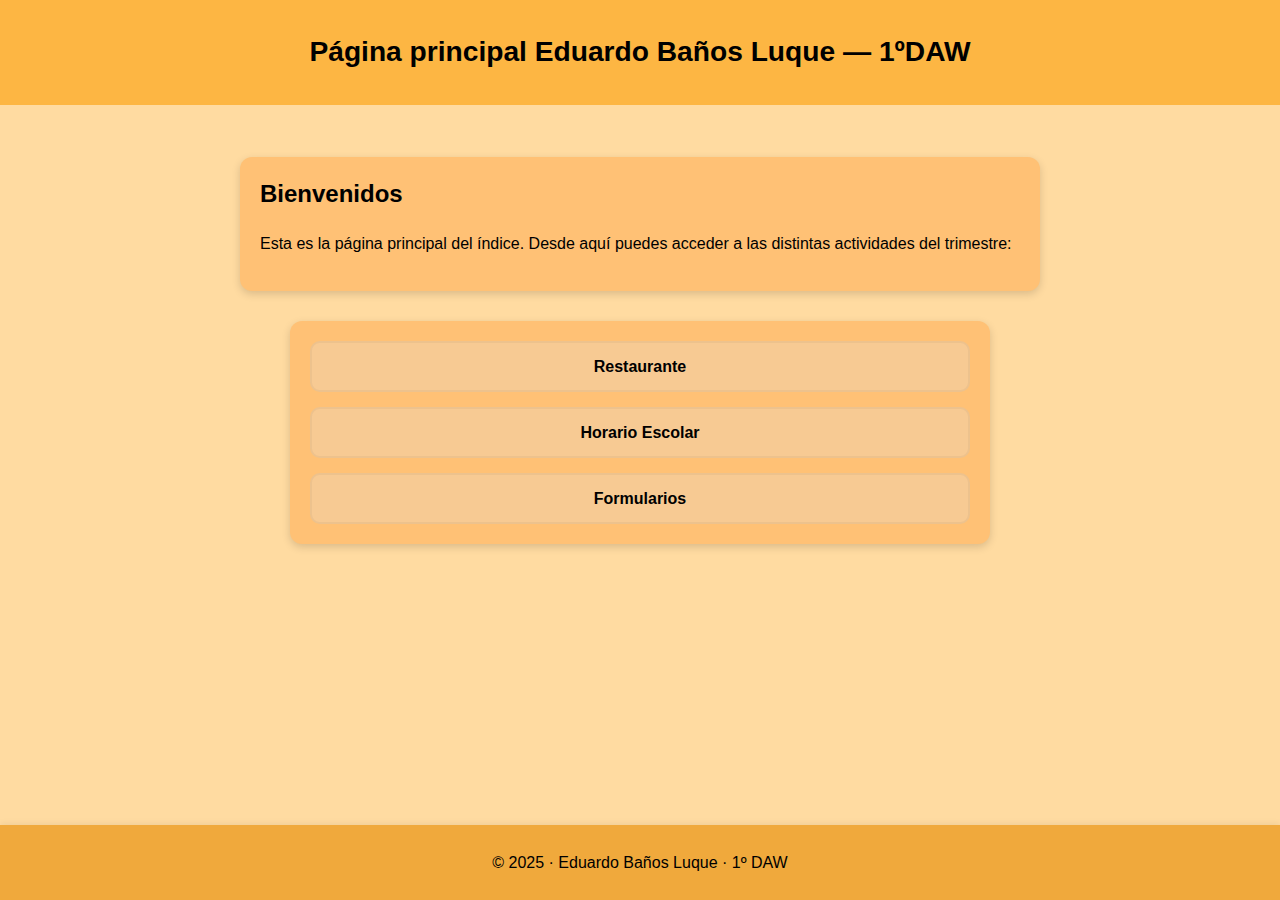
<file: index.html>
<!DOCTYPE html>
<html lang="es">
<head>
    <meta charset="UTF-8">
    <meta name="viewport" content="width=device-width, initial-scale=1.0">

    <title>Página Principal | Eduardo Baños Luque 1º DAW</title>
    <meta name="description" content="Página principal de Eduardo Baños Luque, estudiante de 1º DAW. Accede a las actividades: restaurante y horario escolar.">
    <meta name="robots" content="index, follow">
   
    <link rel="icon" href="data:image/svg+xml,<svg xmlns=%22http://www.w3.org/2000/svg%22 viewBox=%220 0 100 100%22><text y=%22.9em%22 font-size=%2290%22>🎓</text></svg>">
    <link rel="stylesheet" href="estilos.css">

</head>

<body>

    <header>
        <h1>Página principal Eduardo Baños Luque — 1ºDAW</h1>
    </header>

    <main class="contenedor">

        <section class="caja">
            <h2>Bienvenidos</h2>
            <p>Esta es la página principal del índice. Desde aquí puedes acceder a las distintas actividades del trimestre:</p>
        </section>

        <nav class="caja enlaces" aria-label="Enlaces principales">
            <a href="actRestauranteCSS/index.html" class="boton">Restaurante</a>
            <a href="horario/index.html" class="boton">Horario Escolar</a>
            <a href="formularios/index.html" class="boton">Formularios</a>
        </nav>

    </main>

    <footer>
        <p>© 2025 · Eduardo Baños Luque · 1º DAW</p>
    </footer>

</body>
</html>
</file>
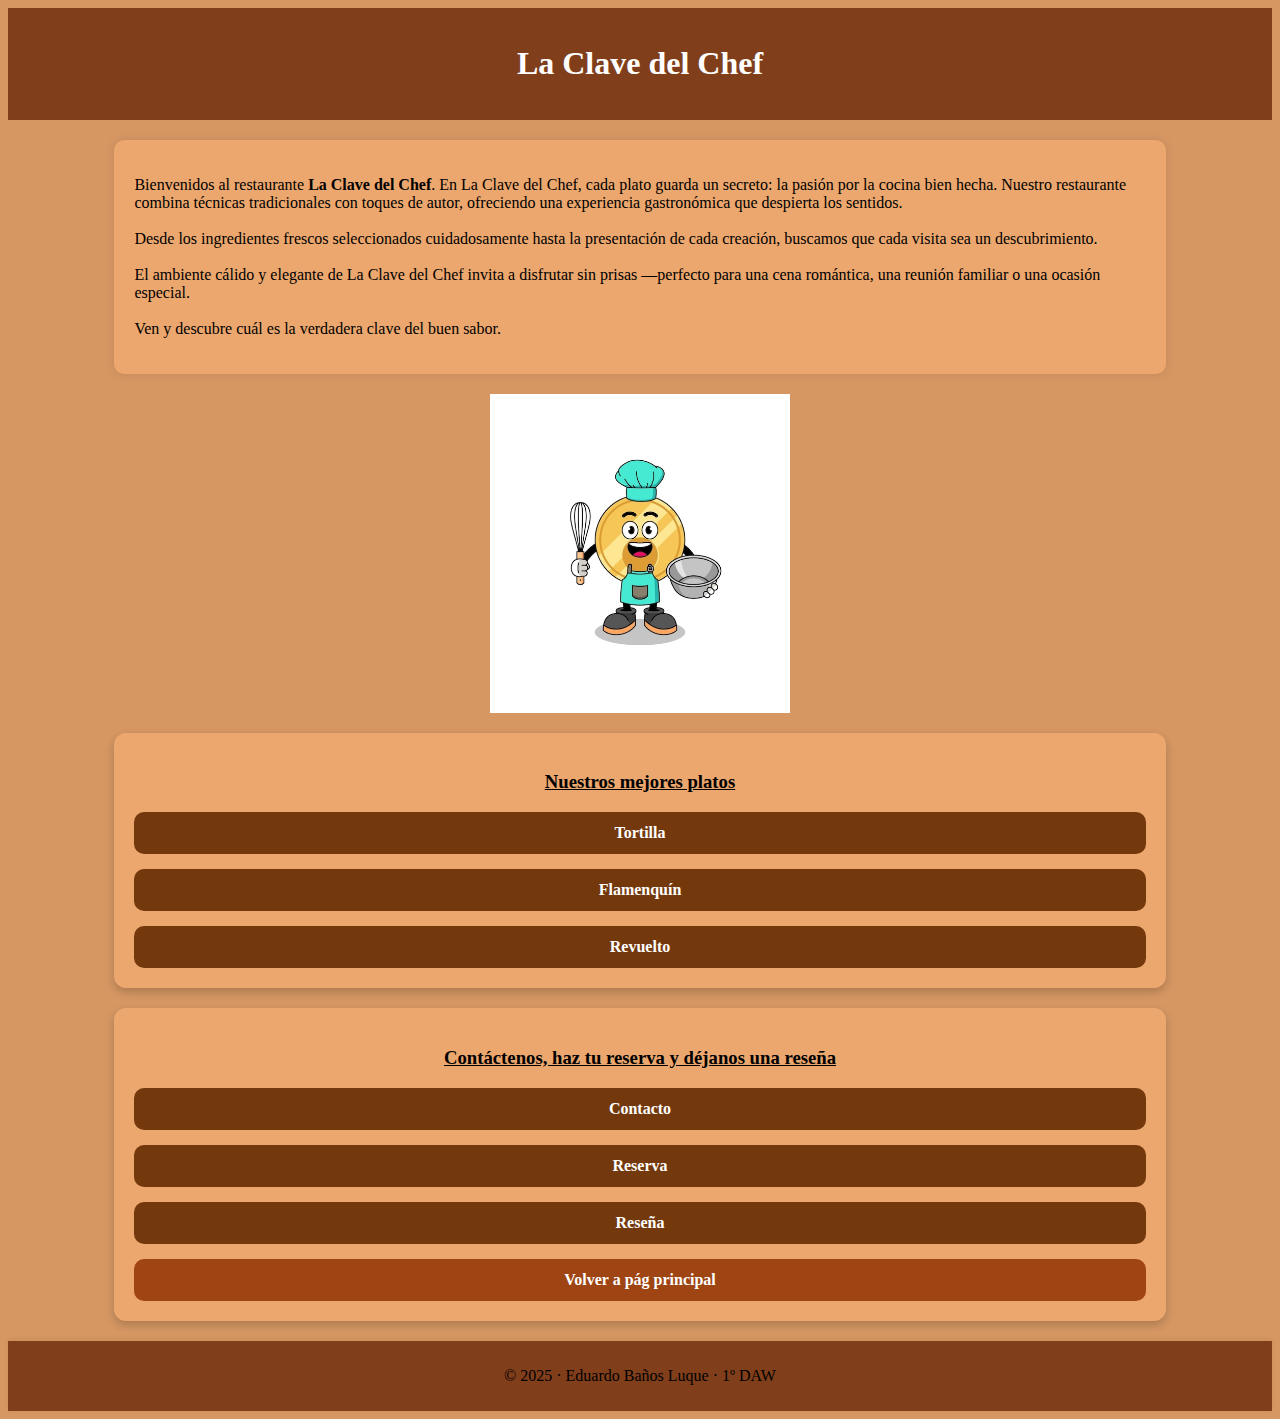
<file: actRestauranteCSS/index.html>
<!DOCTYPE html>
<html lang="es">
<head>
    <meta charset="UTF-8">
    <meta name="viewport" content="width=device-width, initial-scale=1.0">
    <title>La Clave del Chef - Restaurante</title>
    <meta name="description" content="La Clave del Chef, restaurante con platos tradicionales y de autor. Descubre nuestra pasión por la cocina bien hecha.">
    <meta name="keywords" content="restaurante, cocina, platos, chef, gastronomía, comida">
    <meta name="author" content="La Clave del Chef">
    <link rel="stylesheet" href="estilos.css">
    <link rel="icon" href="data:image/svg+xml,<svg xmlns=%22http://www.w3.org/2000/svg%22 viewBox=%220 0 100 100%22><text y=%22.9em%22 font-size=%2290%22>🎓</text></svg>">
</head>
<body>

    <header class="header">
        <h1>La Clave del Chef</h1>
    </header>

    <main class="texto">
        <p>
            Bienvenidos al restaurante <strong>La Clave del Chef</strong>.
            En La Clave del Chef, cada plato guarda un secreto: la pasión por la cocina bien hecha. 
            Nuestro restaurante combina técnicas tradicionales con toques de autor, ofreciendo una experiencia gastronómica que despierta los sentidos.
            <br><br>
            Desde los ingredientes frescos seleccionados cuidadosamente hasta la presentación de cada creación, buscamos que cada visita sea un descubrimiento.
            <br><br>
            El ambiente cálido y elegante de La Clave del Chef invita a disfrutar sin prisas —perfecto para una cena romántica, una reunión familiar o una ocasión especial.
            <br><br>
            Ven y descubre cuál es la verdadera clave del buen sabor.
        </p>
    </main>

    
        <img src="img/img.jpg" alt="Símbolo del restaurante" class="ImagenInicio">

    <section class="caja caja-platos">
        <h3 class="platos">Nuestros mejores platos</h3>

        <nav class="menu-cajas">
            <a href="tortilla.html" class="boton">Tortilla</a>
            <a href="flamenquin.html" class="boton">Flamenquín</a>
            <a href="revuelto.html" class="boton">Revuelto</a>
            
        </nav>
    </section>

    <section class="caja caja-platos">
        <h3 class="platos">Contáctenos, haz tu reserva y déjanos una reseña</h3>

        <nav class="menu-cajas">
            <a href="contacto.html" class="boton">Contacto</a>
            <a href="reserva.html" class="boton">Reserva</a>
            <a href="resenia.html" class="boton">Reseña</a>
            <a href="../index.html" class="boton volver">Volver a pág principal</a>
        </nav>
    </section>

    <footer>
        <p>© 2025 · Eduardo Baños Luque · 1º DAW</p>
    </footer>

</body>
</html>
</file>
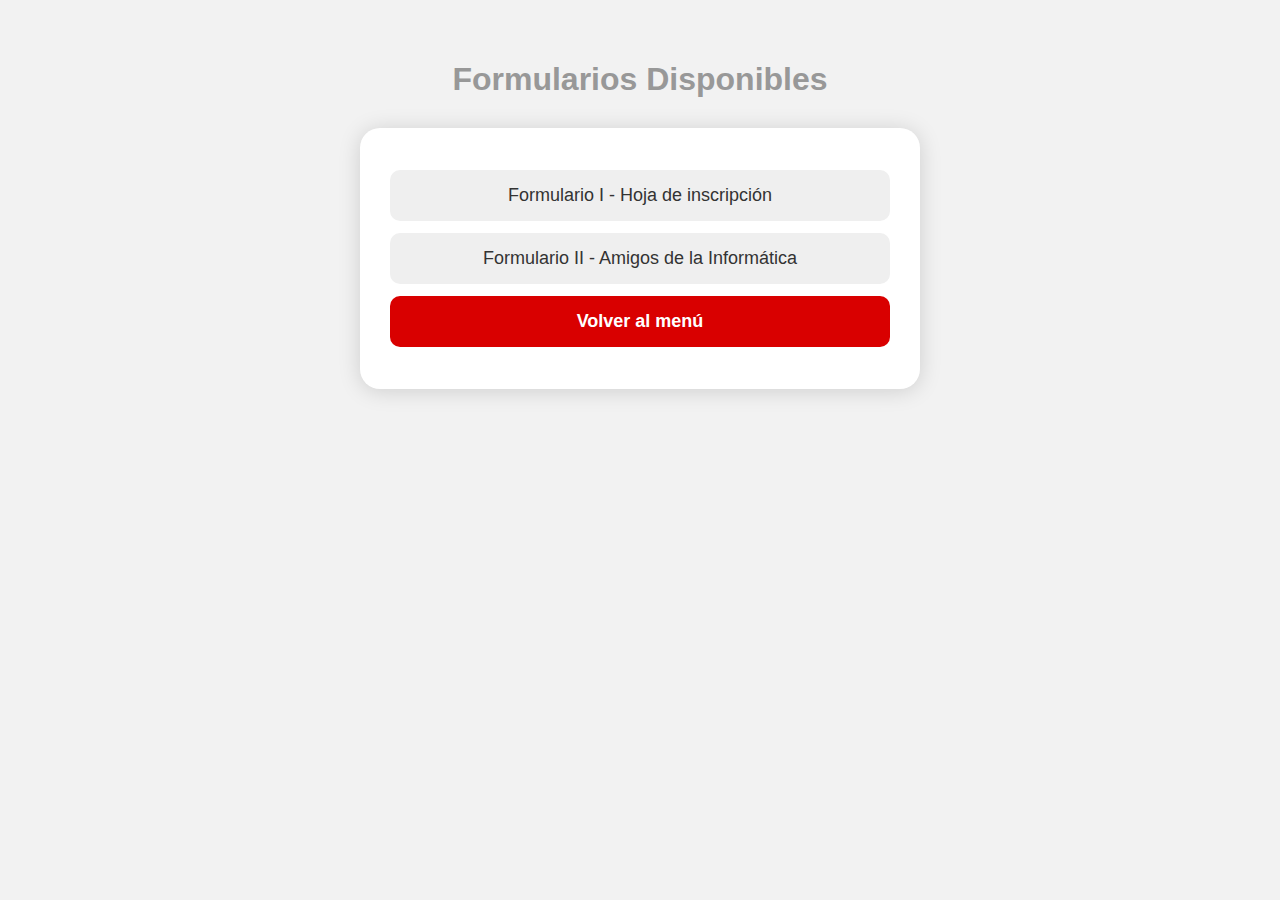
<file: formularios/index.html>
<!DOCTYPE html>
<html lang="es">
<head>
    <meta charset="UTF-8">
    <meta name="viewport" content="width=device-width, initial-scale=1.0">
    <title>Menú Formularios</title>
    <link rel="stylesheet" href="estilos.css">

    <meta name="description" content="Página para acceder a los formularios disponibles, incluyendo hoja de inscripción y formulario de Amigos de la Informática.">
    <meta name="keywords" content="formularios, inscripción, informática, selección, menú">
    <meta name="author" content="Tu Sitio Web">
    <meta name="robots" content="index, follow">

    <link rel="icon" href="data:image/svg+xml,<svg xmlns=%22http://www.w3.org/2000/svg%22 viewBox=%220 0 100 100%22><text y=%22.9em%22 font-size=%2290%22>🎓</text></svg>">


</head>
<body>
    <h1>Formularios Disponibles</h1>

    <div class="card">

        <a href="formulario1.html" class="btn">Formulario I - Hoja de inscripción</a>
        <a href="formulario2.html" class="btn">Formulario II - Amigos de la Informática</a>

        <a href="../index.html" class="btn btn-main">Volver al menú</a>

    </div>

    
</body>
</html>
</file>
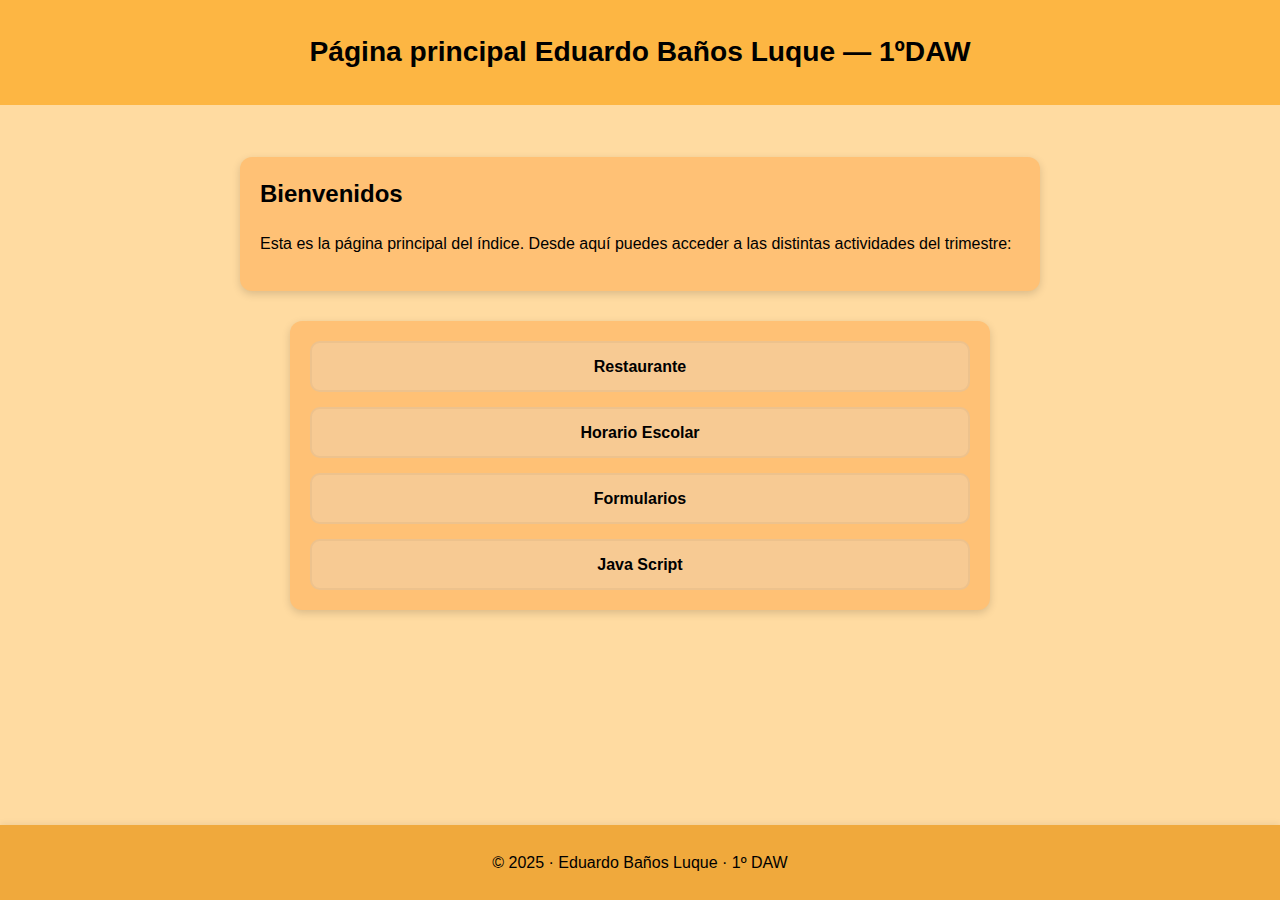
<file: githubErnesto/index.html>
<!DOCTYPE html>
<html lang="es">
<head>
    <meta charset="UTF-8">
    <meta name="viewport" content="width=device-width, initial-scale=1.0">

    <title>Página Principal | Eduardo Baños Luque 1º DAW</title>
    <meta name="description" content="Página principal de Eduardo Baños Luque, estudiante de 1º DAW. Accede a las actividades: restaurante y horario escolar.">
    <meta name="robots" content="index, follow">
   
    <link rel="icon" href="data:image/svg+xml,<svg xmlns=%22http://www.w3.org/2000/svg%22 viewBox=%220 0 100 100%22><text y=%22.9em%22 font-size=%2290%22>🎓</text></svg>">
    <link rel="stylesheet" href="estilos.css">

</head>

<body>

    <header>
        <h1>Página principal Eduardo Baños Luque — 1ºDAW</h1>
    </header>

    <main class="contenedor">

        <section class="caja">
            <h2>Bienvenidos</h2>
            <p>Esta es la página principal del índice. Desde aquí puedes acceder a las distintas actividades del trimestre:</p>
        </section>

        <nav class="caja enlaces" aria-label="Enlaces principales">
            <a href="actRestauranteCSS/index.html" class="boton">Restaurante</a>
            <a href="horario/index.html" class="boton">Horario Escolar</a>
            <a href="formularios/index.html" class="boton">Formularios</a>
            <a href="JavaScript/index.html" class="boton">Java Script</a> 
        </nav>
        

    </main>

    <footer>
        <p>© 2025 · Eduardo Baños Luque · 1º DAW</p>
    </footer>

</body>
</html>
</file>
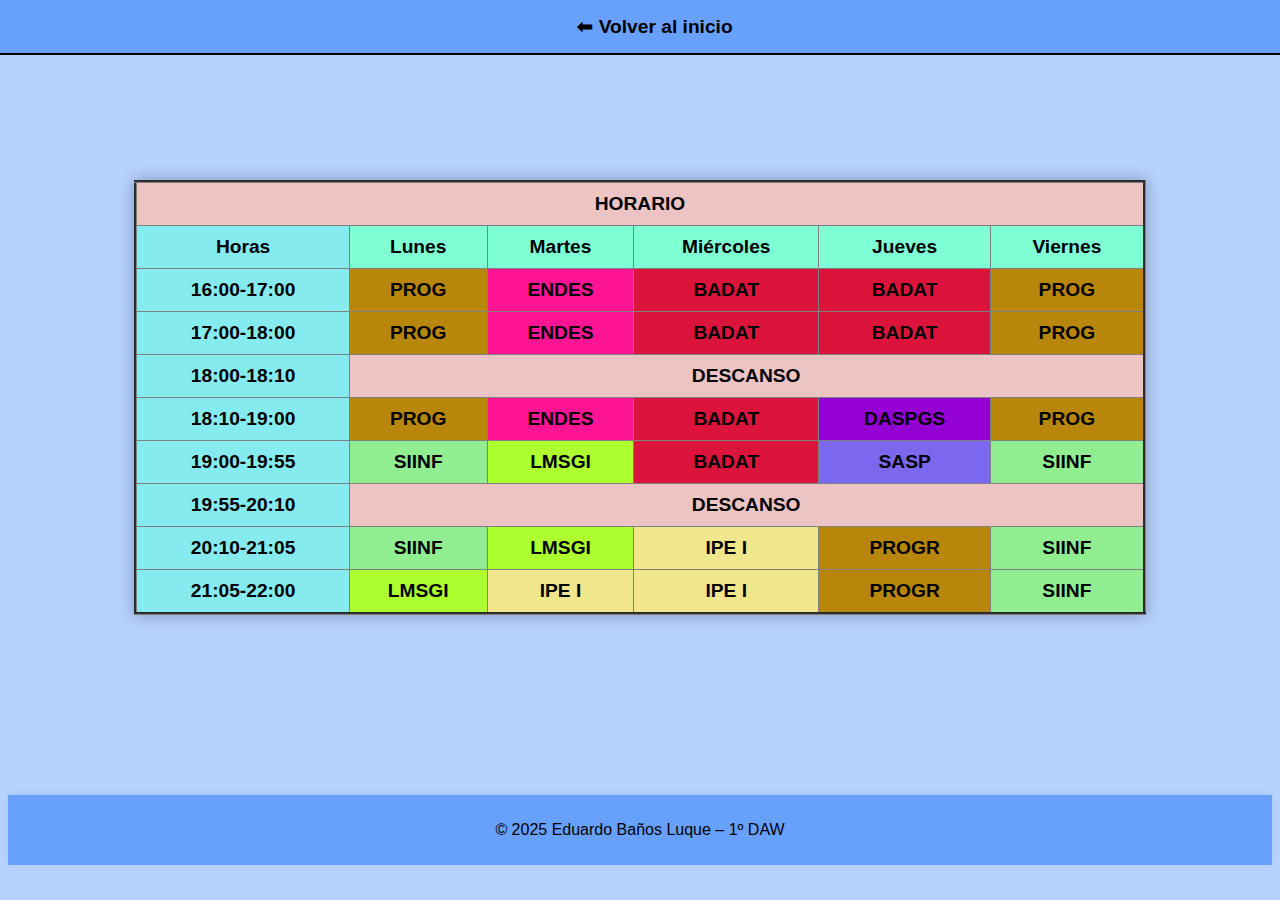
<file: horario/index.html>
<!DOCTYPE html>
<html lang="es">
<head>
    <meta charset="UTF-8">
    <meta name="viewport" content="width=device-width, initial-scale=1.0">

    <title>Horario Escolar | 1º DAW - Eduardo Baños</title>

    
    <meta name="description" content="Horario escolar del alumno Eduardo Baños Luque de 1º DAW. Horas y asignaturas organizadas por días.">
    <meta name="keywords" content="Horario, DAW, programación, base de datos, desarrollo web, educación">
    <meta name="author" content="Eduardo Baños Luque">

    <link rel="stylesheet" href="estilos.css">

    <link rel="icon" 
          href="data:image/svg+xml,<svg xmlns=%22http://www.w3.org/2000/svg%22 viewBox=%220 0 100 100%22><text y=%22.9em%22 font-size=%2290%22>🎓</text></svg>">
</head>

<body>

<header>
  <div class="enlace-superior">
    <a href="../index.html">⬅ Volver al inicio</a>
  </div>
</header>

<main>
  <section>
    <table border="3">
      <tr>
        <td colspan="6" class="titulo">HORARIO</td>
      </tr>

      <tr>
        <td class="horas">Horas</td>
        <td class="dias">Lunes</td>
        <td class="dias">Martes</td>
        <td class="dias">Miércoles</td>
        <td class="dias">Jueves</td>
        <td class="dias">Viernes</td>
      </tr>

      <tr>
        <td class="horas">16:00-17:00</td>
        <td class="programacion">PROG</td>
        <td class="entornos">ENDES</td>
        <td class="baseDatos">BADAT</td>
        <td class="baseDatos">BADAT</td>
        <td class="programacion">PROG</td>
      </tr>

      <tr>
        <td class="horas">17:00-18:00</td>
        <td class="programacion">PROG</td>
        <td class="entornos">ENDES</td>
        <td class="baseDatos">BADAT</td>
        <td class="baseDatos">BADAT</td>
        <td class="programacion">PROG</td>
      </tr>

      <tr>
        <td class="horas">18:00-18:10</td>
        <td colspan="6" class="descanso">DESCANSO</td>
      </tr>

      <tr>
        <td class="horas">18:10-19:00</td>
        <td class="programacion">PROG</td>
        <td class="entornos">ENDES</td>
        <td class="baseDatos">BADAT</td>
        <td class="digitalizacion">DASPGS</td>
        <td class="programacion">PROG</td>
      </tr>

      <tr>
        <td class="horas">19:00-19:55</td>
        <td class="sistemasInf">SIINF</td>
        <td class="lenguaje">LMSGI</td>
        <td class="baseDatos">BADAT</td>
        <td class="sostenibilidad">SASP</td>
        <td class="sistemasInf">SIINF</td>
      </tr>

      <tr>
        <td class="horas">19:55-20:10</td>
        <td colspan="6" class="descanso">DESCANSO</td>
      </tr>

      <tr>
        <td class="horas">20:10-21:05</td>
        <td class="sistemasInf">SIINF</td>
        <td class="lenguaje">LMSGI</td>
        <td class="fol">IPE I</td>
        <td class="programacion">PROGR</td>
        <td class="sistemasInf">SIINF</td>
      </tr>

      <tr>
        <td class="horas">21:05-22:00</td>
        <td class="lenguaje">LMSGI</td>
        <td class="fol">IPE I</td>
        <td class="fol">IPE I</td>
        <td class="programacion">PROGR</td>
        <td class="sistemasInf">SIINF</td>
      </tr>
    </table>
  </section>
</main>

<footer>
  <p>© 2025 Eduardo Baños Luque – 1º DAW</p>
</footer>

</body>
</html>
</file>
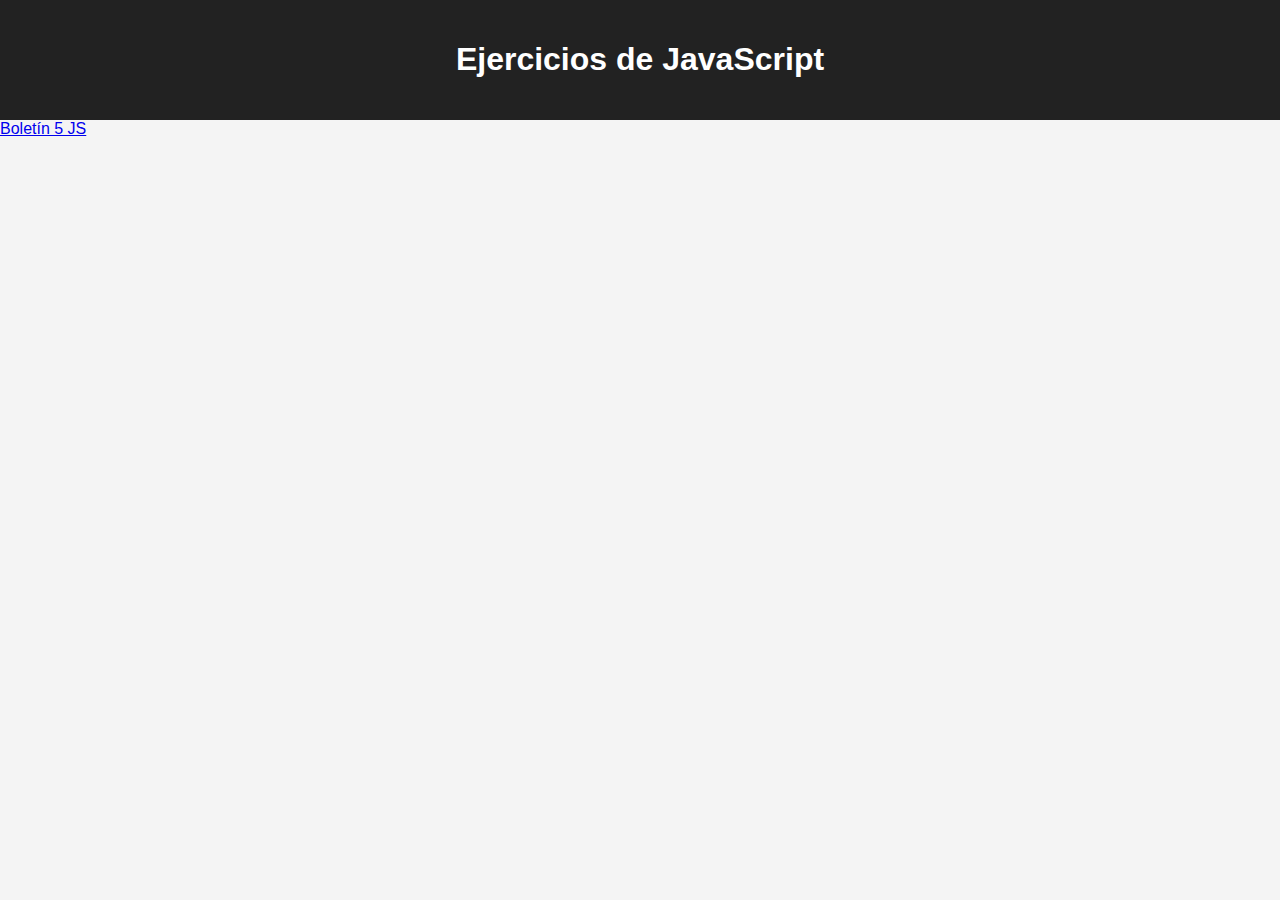
<file: JavaScript/index.html>
<!DOCTYPE html>
<html lang="es">
<head>
  <meta charset="UTF-8" />
  <meta name="viewport" content="width=device-width, initial-scale=1.0"/>
  <title>Ejercicios de JavaScript</title>
  <link rel="stylesheet" href="estilos.css">
</head>

<body>

  <header>
    <h1>Ejercicios de JavaScript</h1>
  </header>
  <nav class="caja enlaces" aria-label="Enlaces principales">
            <a href="bol5/index.html" class="boton">Boletín 5 JS</a>
        </nav>

</body>
</html>
</file>
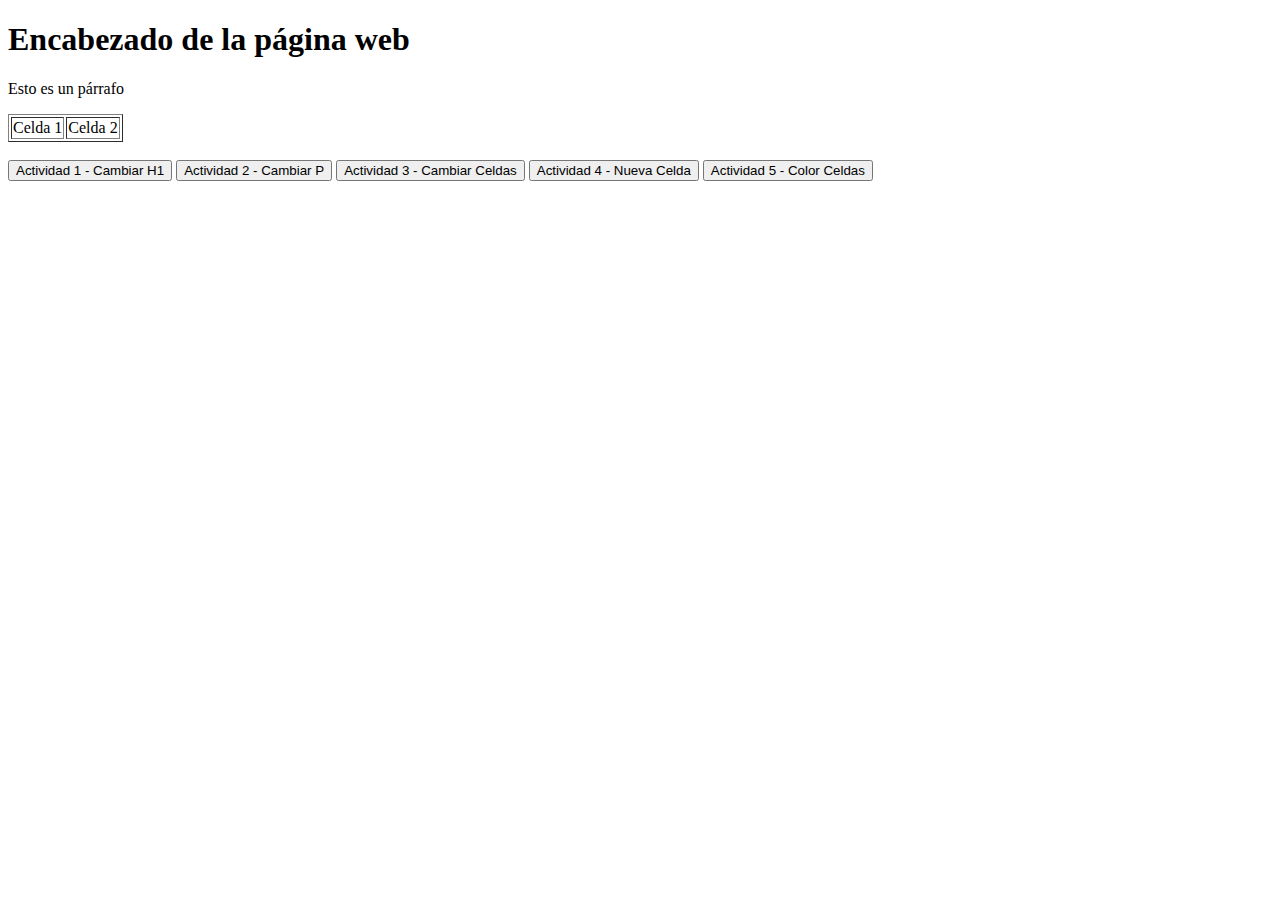
<file: JavaScript/bol5/index.html>
<!DOCTYPE html>
<html>
<head>
<link rel="stylesheet" href="estilos.css">
<title>Boletíon 5 JS</title>


</head>

<body>

<h1 id="titulo">Encabezado de la página web</h1>

<p id="parrafo">Esto es un párrafo</p>

<div>
<table border="1">
    <tr id="fila">
        <td id="celda1">Celda 1</td>
        <td id="celda2">Celda 2</td>
    </tr>
</table>
</div>

<br>

<button onclick="actividad1()">Actividad 1 - Cambiar H1</button>
<button onclick="actividad2()">Actividad 2 - Cambiar P</button>
<button onclick="actividad3()">Actividad 3 - Cambiar Celdas</button>
<button onclick="actividad4()">Actividad 4 - Nueva Celda</button>
<button onclick="actividad5()">Actividad 5 - Color Celdas</button>

<script src="boletin5.js"></script>

</body>
</html>
</file>
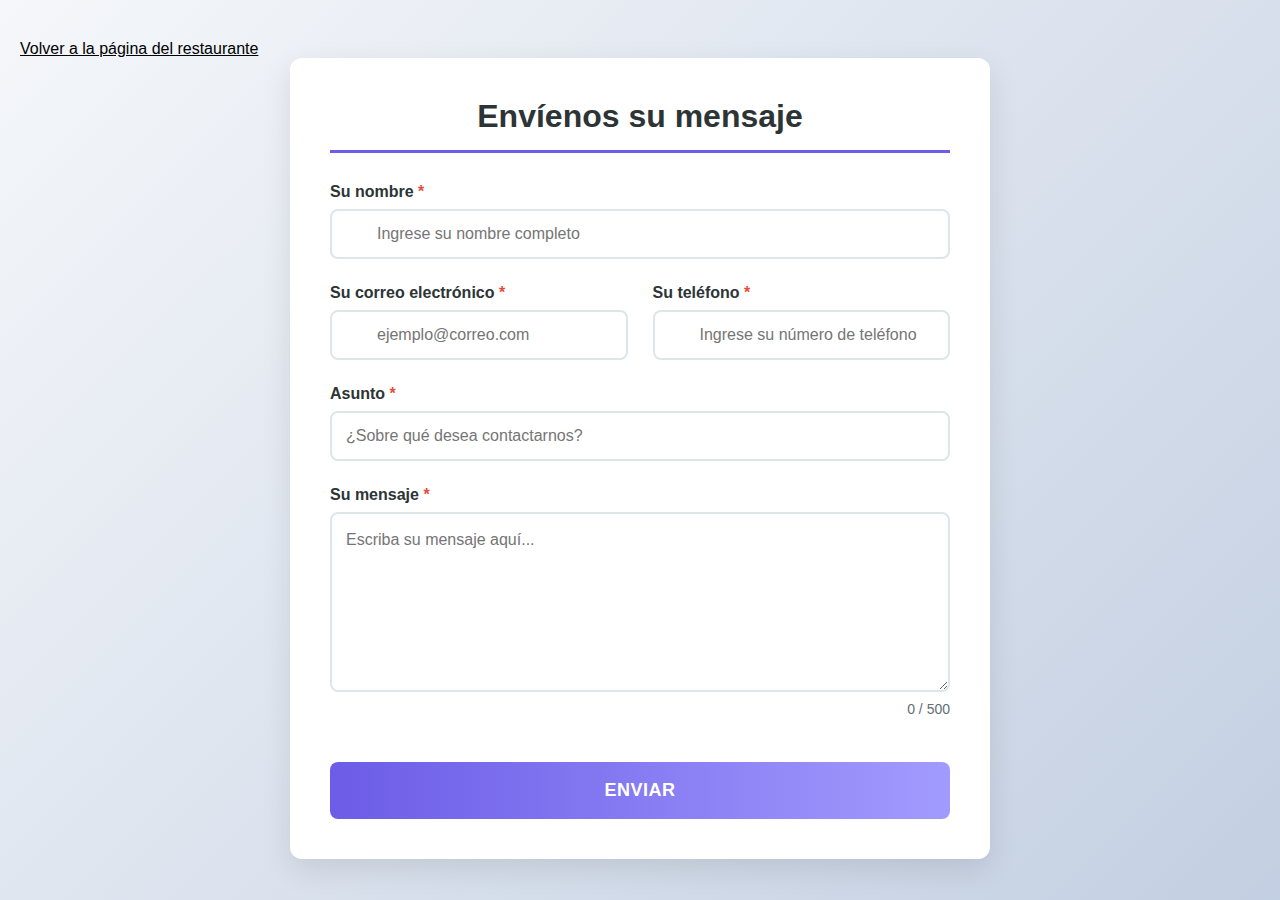
<file: actRestauranteCSS/contacto.html>
<!DOCTYPE html>
<html lang="es">
<head>
    <meta charset="UTF-8">
    <meta name="viewport" content="width=device-width, initial-scale=1.0">

    <title>Contacto | Envíenos su mensaje</title>
    <meta name="description" content="Formulario de contacto para enviar dudas, consultas o comentarios a nuestro restaurante.">
    <meta name="keywords" content="contacto, restaurante, mensaje, consulta, formulario">
    
    <link rel="stylesheet" href="contacto.css">

    <link rel="icon" href="data:image/svg+xml,<svg xmlns=%22http://www.w3.org/2000/svg%22 viewBox=%220 0 100 100%22><text y=%22.9em%22 font-size=%2290%22>🎓</text></svg>">

</head>

<body>
    <a href="index.html" class="volver">Volver a la página del restaurante</a>

    <div class="contacto-container">
        <h1>Envíenos su mensaje</h1>
        
        <form id="contactoForm">

            <div class="form-row">
                <div class="form-group input-icon nombre-icon">
                    <label for="nombre" class="required">Su nombre</label>
                    <input type="text" id="nombre" name="nombre" placeholder="Ingrese su nombre completo" required>
                </div>
            </div>
            
            <div class="form-row">
                <div class="form-group input-icon email-icon">
                    <label for="email" class="required">Su correo electrónico</label>
                    <input type="email" id="email" name="email" placeholder="ejemplo@correo.com" required>
                </div>
                
                <div class="form-group input-icon telefono-icon">
                    <label for="telefono" class="required">Su teléfono</label>
                    <input type="tel" id="telefono" name="telefono" placeholder="Ingrese su número de teléfono" required>
                </div>
            </div>
            
            <div class="form-group">
                <label for="asunto" class="required">Asunto</label>
                <input type="text" id="asunto" name="asunto" placeholder="¿Sobre qué desea contactarnos?" required>
            </div>
            
            <div class="form-group">
                <label for="mensaje" class="required">Su mensaje</label>
                <textarea id="mensaje" name="mensaje" placeholder="Escriba su mensaje aquí..." maxlength="500" required></textarea>
                <div class="char-counter" id="charCounter">0 / 500</div>
            </div>
            
            <button type="submit" class="submit-btn">ENVIAR</button>
        </form>
    </div>

</body>
</html>
</file>
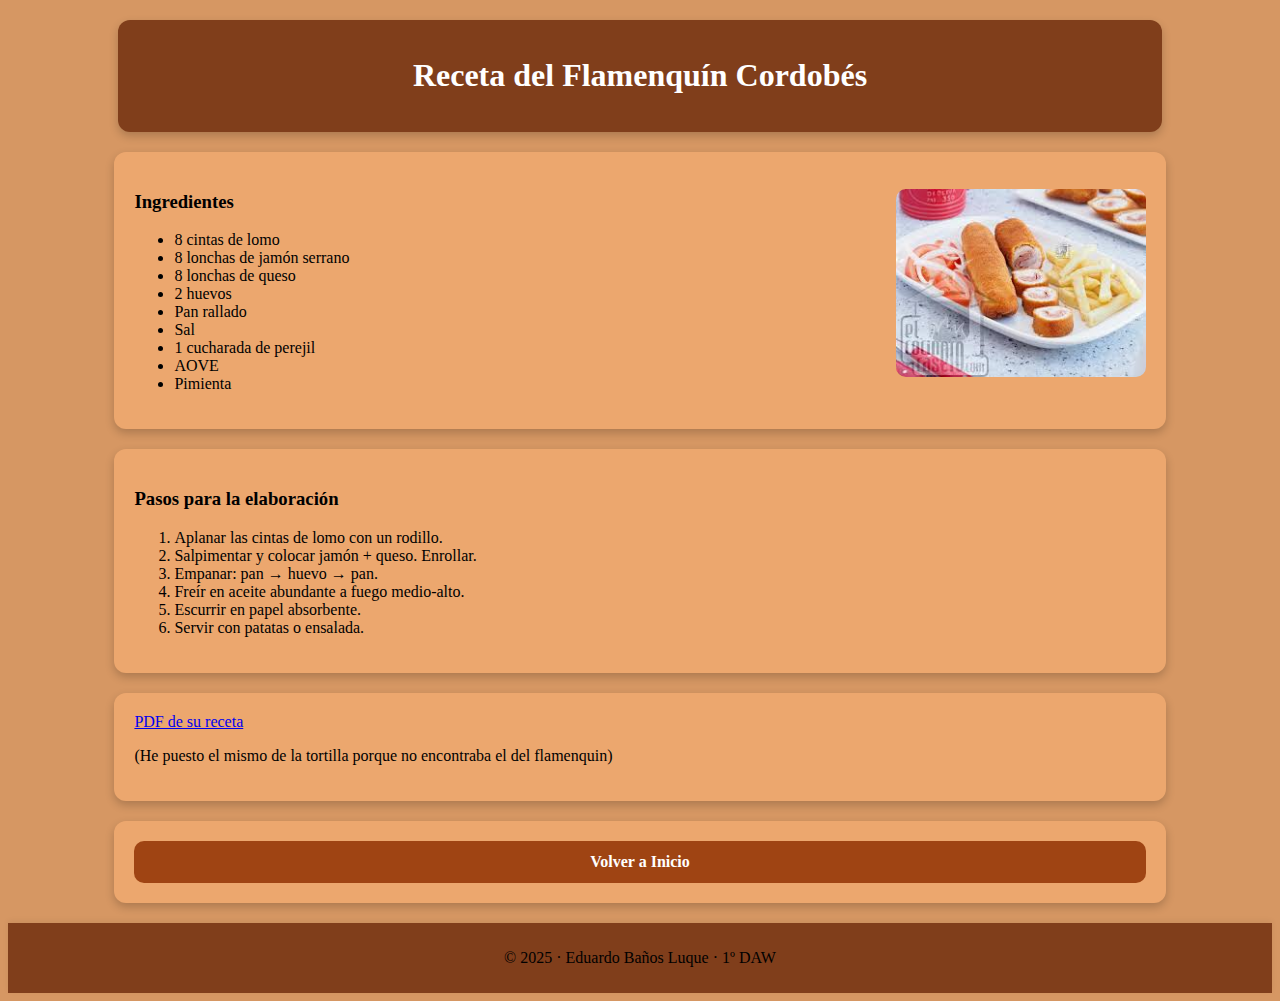
<file: actRestauranteCSS/flamenquin.html>
<!DOCTYPE html>
<html lang="es">
<head>
    <meta charset="UTF-8">
    <meta name="viewport" content="width=device-width, initial-scale=1.0">
    <title>Receta del Flamenquín Cordobés - La Clave del Chef</title>
    <meta name="description" content="Aprende a preparar un delicioso Flamenquín Cordobés con esta receta fácil y tradicional. Ingredientes, pasos y consejos para un plato irresistible.">
    <meta name="keywords" content="Flamenquín, receta flamenquín, cocina cordobesa, platos típicos, receta tradicional">
    <meta name="author" content="Tu Nombre">
    <link rel="stylesheet" href="estilos.css">
    <link rel="icon" href="data:image/svg+xml,<svg xmlns=%22http://www.w3.org/2000/svg%22 viewBox=%220 0 100 100%22><text y=%22.9em%22 font-size=%2290%22>🎓</text></svg>">
</head>
<body>

    <header class="caja header">
        <h1>Receta del Flamenquín Cordobés</h1>
    </header>

    <section class="caja">
        <h3>Ingredientes</h3>
        <ul>
            <li>8 cintas de lomo</li>
            <li>8 lonchas de jamón serrano</li>
            <li>8 lonchas de queso</li>
            <li>2 huevos</li>
            <li>Pan rallado</li>
            <li>Sal</li>
            <li>1 cucharada de perejil</li>
            <li>AOVE</li>
            <li>Pimienta</li>
        </ul>
        <img src="img/fla.jpg" alt="Flamenquín" class="imagenFlamenquin">
    </section>

    <section class="caja">
        <h3 class="pasosElab">Pasos para la elaboración</h3>
        <ol>
            <li>Aplanar las cintas de lomo con un rodillo.</li>
            <li>Salpimentar y colocar jamón + queso. Enrollar.</li>
            <li>Empanar: pan → huevo → pan.</li>
            <li>Freír en aceite abundante a fuego medio-alto.</li>
            <li>Escurrir en papel absorbente.</li>
            <li>Servir con patatas o ensalada.</li>
        </ol>
    </section>

    <section class="caja">
        <a href="pdf/tortilla-pdf-2.pdf">PDF de su receta</a>
       <p>(He puesto el mismo de la tortilla porque no encontraba el del flamenquin)</p>
    </section>

    <nav class="caja caja-platos">
        <a href="index.html" class="boton volver">Volver a Inicio</a>
    </nav>

    <footer>
        <p>© 2025 · Eduardo Baños Luque · 1º DAW</p>
    </footer>

</body>
</html>
</file>
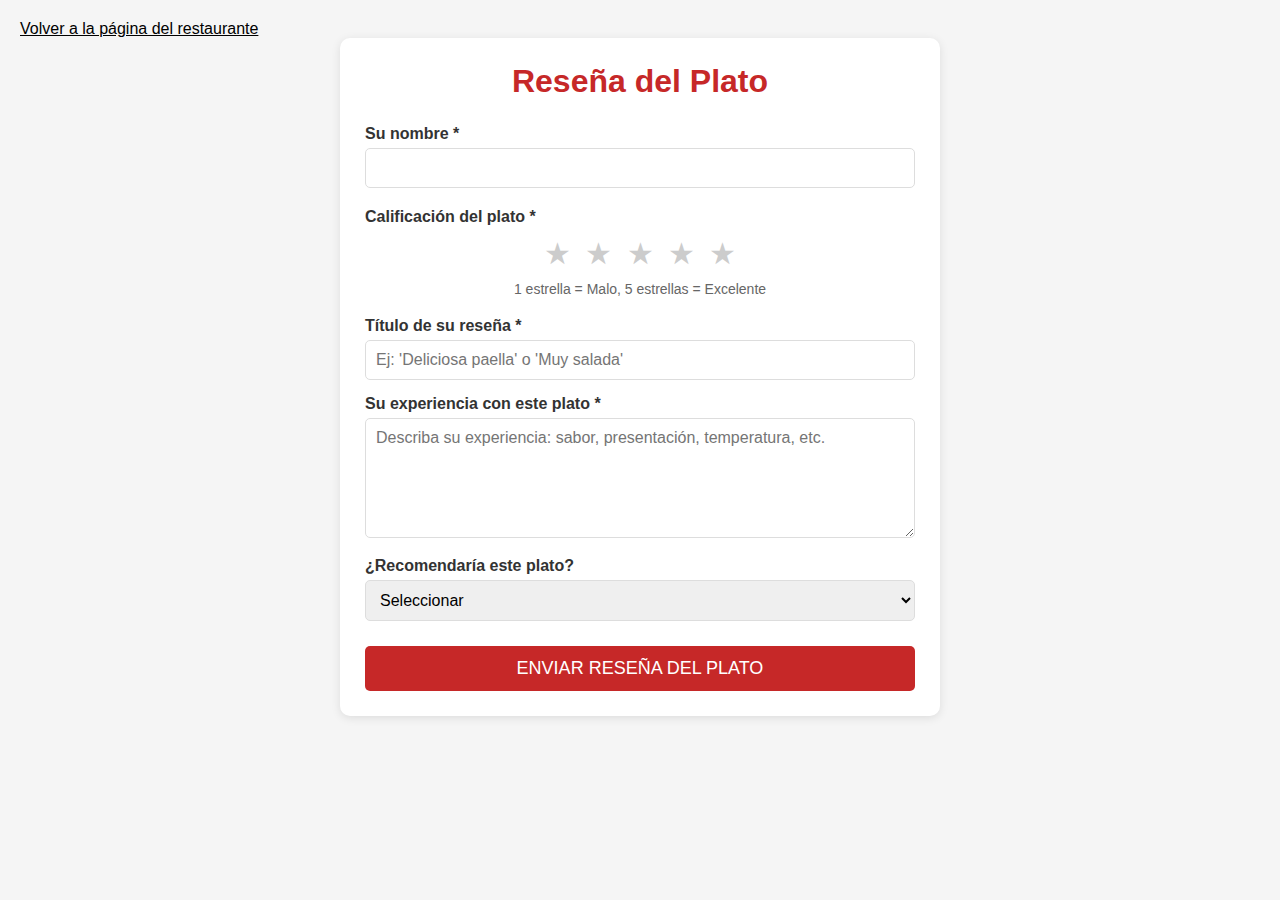
<file: actRestauranteCSS/resenia.html>
<!DOCTYPE html>
<html lang="es">
<head>
    <meta charset="UTF-8">
    <meta name="viewport" content="width=device-width, initial-scale=1.0">

    
    <title>Reseña del Plato</title>
    <meta name="description" content="Deja tu reseña y calificación del plato que probaste en nuestro restaurante.">
    <meta name="keywords" content="reseña, plato, opinión, restaurante">

    <link rel="stylesheet" href="resenia.css">

    <link rel="icon" href="data:image/svg+xml,<svg xmlns=%22http://www.w3.org/2000/svg%22 viewBox=%220 0 100 100%22><text y=%22.9em%22 font-size=%2290%22>🎓</text></svg>">


</head>
<body>
    <a href="index.html" class="volver">Volver a la página del restaurante</a>
    <div class="review-form">
        <h1>Reseña del Plato</h1>
        
        <form id="reviewForm">
            <div class="form-group">
                <label for="nombre">Su nombre *</label>
                <input type="text" id="nombre" required>
            </div>
            
            <div class="rating">
                <label>Calificación del plato *</label>
                <div class="stars" id="stars">
                    <span class="star" data-value="1">★</span>
                    <span class="star" data-value="2">★</span>
                    <span class="star" data-value="3">★</span>
                    <span class="star" data-value="4">★</span>
                    <span class="star" data-value="5">★</span>
                </div>
                <div class="rating-text">1 estrella = Malo, 5 estrellas = Excelente</div>
                <input type="hidden" id="rating" value="0" required>
            </div>
            
            <div class="form-group">
                <label for="titulo">Título de su reseña *</label>
                <input type="text" id="titulo" placeholder="Ej: 'Deliciosa paella' o 'Muy salada'" required>
            </div>
            
            <div class="form-group">
                <label for="experiencia">Su experiencia con este plato *</label>
                <textarea id="experiencia" placeholder="Describa su experiencia: sabor, presentación, temperatura, etc." required></textarea>
            </div>
            
            <div class="form-group">
                <label for="recomienda">¿Recomendaría este plato?</label>
                <select id="recomienda">
                    <option value="">Seleccionar</option>
                    <option value="si">Sí, definitivamente</option>
                    <option value="tal vez">Tal vez</option>
                    <option value="no">No lo recomiendo</option>
                </select>
            </div>
            
            <button type="submit" class="submit-btn">ENVIAR RESEÑA DEL PLATO</button>
        </form>
    </div>

</body>
</html>
</file>
<file: estilos.css>
html, body {
    height: 100%;
    margin: 0;
}

body {
    display: flex;
    flex-direction: column;
    min-height: 100vh;
    font-family: Arial, sans-serif;
    background: #ffdba1;
    color: #000000;
    line-height: 1.45;
    -webkit-font-smoothing: antialiased;
}

header {
    width: 100%;
    background-color: #fdb643;
    text-align: center;
    padding: 2rem 1rem;
    box-sizing: border-box;
}

header h1 {
    margin: 0;
    font-size: clamp(1.25rem, 2.2vw, 2rem);
}

main.contenedor {
    flex: 1 0 auto;
    display: flex;
    flex-direction: column;
    align-items: center;
    padding: 2rem 1rem;
    box-sizing: border-box;
}

.caja {
    background-color: #ffc175;
    padding: 20px;
    margin: 20px auto;
    width: 90%;
    max-width: 800px;
    border-radius: 12px;
    box-shadow: 0 3px 8px rgba(0,0,0,0.15);
    box-sizing: border-box;
}

.caja h2, .caja h3 {
    margin-top: 0;
}

.enlaces {
    display: flex;
    flex-direction: column;
    gap: 15px;
    text-align: center;
    width: 90%;
    max-width: 700px;
    margin: 10px auto 40px;
}

.boton {
    display: inline-block;
    padding: 12px 18px;
    background: #f7ca93;
    color: #000000;
    text-decoration: none;
    border-radius: 10px;
    transition: transform 0.12s ease, box-shadow 0.12s ease;
    font-weight: 700;
    text-align: center;
    width: 100%;
    box-sizing: border-box;
    border: 2px solid rgba(0,0,0,0.04);
    outline: none;
}

.boton:hover,
.boton:focus{
    transform: translateY(-2px);
    box-shadow: 0 6px 14px rgba(0,0,0,0.12);
    text-decoration: none;
}

.boton:focus{
    box-shadow: 0 0 0 4px rgba(240,169,60,0.18);
}

footer {
    width: 100%;
    background-color: #f0a93c;
    color: #000000;
    text-align: center;
    padding: 10px 0;
    box-sizing: border-box;
    box-shadow: 0 -2px 6px rgba(0,0,0,0.06);
}
</file>
<file: actRestauranteCSS/estilos.css>
.ImagenInicio{
            width: 300px; 
            height:auto;
            display:block;
            margin-left: auto;
            margin-right: auto;
        }

        .imagenFlamenquin {
            float: right;
            width: 250px;
            height: auto;
            margin-left: 20px;
            border-radius: 10px;
            margin-top: -220px;
            
        }
        .imagenTortilla{
             float: right;
            width: 250px;
            height: auto;
            margin-left: 20px;
            border-radius: 10px;
            margin-top: -165px;
        }

        .imagenRevuelto{
             float: right;
            width: 250px;
            height: auto;
            margin-left: 20px;
            border-radius: 10px;
            margin-top: -180px;
        }
        
        body {
            background-color: #d69763;
        }

        .platos {
            text-align: center;
            text-decoration:underline;
        }

         main {
            background-color: #ebd5c4;
            width: 80%;
            margin: 20px auto;
            padding: 20px;
            border-radius: 10px;
            box-shadow: 0px 0px 10px rgba(0,0,0,0.1);
        }

        .caja {
            background-color: #eca76e;
            width: 80%;
            margin: 20px auto;
            padding: 20px;
            border-radius: 12px;
            box-shadow: 0px 4px 10px rgba(0,0,0,0.2);
        }

        .caja-platos {
            text-align: center;
        }

        .header {
            background-color: #803e1b;
                    color: white;
                    text-align: center;
                    padding: 1rem;
                }
                
        .menu-cajas {
            display: flex;
            flex-direction: column;
            gap: 15px;
            margin-top: 15px;
            background-color: #eca76e;
        }

        .boton {
            display: block;
            padding: 12px;
            background: #74380d;
            color: white;
            text-decoration: none;
            border-radius: 10px;
            font-weight: bold;
            transition: 0.2s;
        }

        .volver {
            background: #9f4413;
        }

        .texto {
            background-color: #eca76e;
        }

        footer{
            width: 100%;
            background-color: #803e1b;
            color: #000000;
            text-align: center;
            padding: 10px 0;
            box-sizing: border-box;
            box-shadow: 0 -2px 6px rgba(0,0,0,0.06)
        }
</file>
<file: formularios/estilos.css>
body {
            font-family: Arial, sans-serif;
            background-color: #f2f2f2;
            margin: 0;
            padding: 40px;
            text-align: center;
        }

        h1 {
            color: #989898;
            font-size: 32px;
            margin-bottom: 30px;
        }

        .card {
            background: white;
            max-width: 500px;
            margin: auto;
            padding: 30px;
            border-radius: 20px;
            box-shadow: 0 2px 22px rgba(0, 0, 0, 0.15);
        }

        a.btn {
            display: block;
            width: 100%;
            padding: 15px 0;
            margin: 12px 0;
            border-radius: 10px;
            font-size: 18px;
            cursor: pointer;
            text-decoration: none;
            border: none;
            background-color: #efefef;
            color: #333;
            transition: 0.2s;
        }

        a.btn:hover {
            background-color: #e0e0e0;
        }

        a.btn-main {
            background-color: #d90000;
            color: white;
            font-weight: bold;
        }

        a.btn-main:hover {
            background-color: #d90000;
        }
</file>
<file: githubErnesto/estilos.css>
html, body {
    height: 100%;
    margin: 0;
}

body {
    display: flex;
    flex-direction: column;
    min-height: 100vh;
    font-family: Arial, sans-serif;
    background: #ffdba1;
    color: #000000;
    line-height: 1.45;
    -webkit-font-smoothing: antialiased;
}

header {
    width: 100%;
    background-color: #fdb643;
    text-align: center;
    padding: 2rem 1rem;
    box-sizing: border-box;
}

header h1 {
    margin: 0;
    font-size: clamp(1.25rem, 2.2vw, 2rem);
}

main.contenedor {
    flex: 1 0 auto;
    display: flex;
    flex-direction: column;
    align-items: center;
    padding: 2rem 1rem;
    box-sizing: border-box;
}

.caja {
    background-color: #ffc175;
    padding: 20px;
    margin: 20px auto;
    width: 90%;
    max-width: 800px;
    border-radius: 12px;
    box-shadow: 0 3px 8px rgba(0,0,0,0.15);
    box-sizing: border-box;
}

.caja h2, .caja h3 {
    margin-top: 0;
}

.enlaces {
    display: flex;
    flex-direction: column;
    gap: 15px;
    text-align: center;
    width: 90%;
    max-width: 700px;
    margin: 10px auto 40px;
}

.boton {
    display: inline-block;
    padding: 12px 18px;
    background: #f7ca93;
    color: #000000;
    text-decoration: none;
    border-radius: 10px;
    transition: transform 0.12s ease, box-shadow 0.12s ease;
    font-weight: 700;
    text-align: center;
    width: 100%;
    box-sizing: border-box;
    border: 2px solid rgba(0,0,0,0.04);
    outline: none;
}

.boton:hover,
.boton:focus{
    transform: translateY(-2px);
    box-shadow: 0 6px 14px rgba(0,0,0,0.12);
    text-decoration: none;
}

.boton:focus{
    box-shadow: 0 0 0 4px rgba(240,169,60,0.18);
}

footer {
    width: 100%;
    background-color: #f0a93c;
    color: #000000;
    text-align: center;
    padding: 10px 0;
    box-sizing: border-box;
    box-shadow: 0 -2px 6px rgba(0,0,0,0.06);
}
</file>
<file: horario/estilos.css>
.enlace-superior {
  position: fixed;
  top: 0;
  left: 0;
  width: 100%;
  background-color: rgb(104, 161, 253);
  padding: 15px;
  text-align: center;
  border-bottom: 2px solid #000;
  z-index: 1000;
}

.enlace-superior a {
  font-size: 1.2em;
  color: black;
  text-decoration: none;
  font-weight: bold;
}

body {
  background-color: rgb(182, 210, 255);
  font-family: Arial, sans-serif;
}

table {
  border-collapse: collapse;
  width: 80%;
  margin: 180px auto;
  font-size: 1.2em;
  box-shadow: 0 0 15px rgba(0,0,0,0.3);
  background-color: white;
}

td {
  text-align: center;
  padding: 10px;
}

.titulo, .descanso {
  background-color: #ecc4c4;
  font-weight: bold;
}

.dias {
  background-color: aquamarine;
  font-weight: bold;
}

.horas {
  background-color: rgb(133, 235, 239);
  font-weight: bold;
}

.programacion { background-color: darkgoldenrod; font-weight: bold; }
.entornos { background-color: deeppink; font-weight: bold; }
.lenguaje { background-color: greenyellow; font-weight: bold; }
.fol { background-color: khaki; font-weight: bold; }
.baseDatos { background-color: crimson; font-weight: bold; }
.sistemasInf { background-color: lightgreen; font-weight: bold; }
.digitalizacion { background-color: darkviolet; font-weight: bold; }
.sostenibilidad { background-color: mediumslateblue; font-weight: bold; }

footer {
  width: 100%;
  background-color: rgb(104, 161, 253);
  color: black;
  text-align: center;
  padding: 10px 0;
  box-shadow: 0 -2px 6px rgba(0,0,0,0.06);
}
</file>
<file: JavaScript/estilos.css>
body {
  font-family: Arial, sans-serif;
  margin: 0;
  background: #f4f4f4;
  color: #333;
}

header {
  background: #222;
  color: white;
  text-align: center;
  padding: 20px;
}
</file>
<file: JavaScript/bol5/estilos.css>
.titulo-activo{
color:red;
}

.celda-color{
background-color:lightblue;
}
</file>
<file: actRestauranteCSS/contacto.css>
* {
            box-sizing: border-box;
            margin: 0;
            padding: 0;
            font-family: 'Segoe UI', Tahoma, Geneva, Verdana, sans-serif;
        }
        
        body {
            background: linear-gradient(135deg, #f5f7fa 0%, #c3cfe2 100%);
            padding: 40px 20px;
            min-height: 100vh;
            color: #333;
        }
        
        .contacto-container {
            max-width: 700px;
            margin: 0 auto;
            background-color: white;
            border-radius: 12px;
            box-shadow: 0 10px 30px rgba(0, 0, 0, 0.1);
            padding: 40px;
        }
        
        h1 {
            color: #2d3436;
            margin-bottom: 30px;
            text-align: center;
            font-size: 32px;
            font-weight: 600;
            padding-bottom: 15px;
            border-bottom: 3px solid #6c5ce7;
        }
        
        .form-group {
            margin-bottom: 25px;
        }
        
        label {
            display: block;
            margin-bottom: 8px;
            font-weight: 600;
            color: #2d3436;
            font-size: 16px;
        }
        
        input, textarea, select {
            width: 100%;
            padding: 14px;
            border: 2px solid #dfe6e9;
            border-radius: 8px;
            font-size: 16px;
            transition: all 0.3s ease;
        }
        
        input:focus, textarea:focus, select:focus {
            outline: none;
            border-color: #6c5ce7;
            box-shadow: 0 0 0 3px rgba(108, 92, 231, 0.1);
        }
        
        textarea {
            min-height: 180px;
            resize: vertical;
            line-height: 1.5;
        }
        
        .form-row {
            display: flex;
            flex-wrap: wrap;
            gap: 25px;
        }
        
        .form-row .form-group {
            flex: 1;
            min-width: 200px;
        }
        
        .char-counter {
            text-align: right;
            font-size: 14px;
            color: #636e72;
            margin-top: 5px;
        }
        
        .char-counter.limit {
            color: #e74c3c;
        }
        
        .submit-btn {
            background: linear-gradient(90deg, #6c5ce7, #a29bfe);
            color: white;
            border: none;
            padding: 18px 40px;
            font-size: 18px;
            font-weight: 600;
            border-radius: 8px;
            cursor: pointer;
            width: 100%;
            margin-top: 20px;
            transition: all 0.3s ease;
            letter-spacing: 0.5px;
        }
        
        .submit-btn:hover {
            background: linear-gradient(90deg, #5b4fcf, #8f87e9);
            transform: translateY(-2px);
            box-shadow: 0 7px 14px rgba(108, 92, 231, 0.2);
        }
        
        .submit-btn:active {
            transform: translateY(0);
        }
        
        
        .required::after {
            content: " *";
            color: #e74c3c;
        }
        
        .input-icon {
            position: relative;
        }
        
        .input-icon input, .input-icon textarea {
            padding-left: 45px;
        }
        
        .input-icon::before {
            content: "";
            position: absolute;
            left: 15px;
            top: 50%;
            transform: translateY(-50%);
            width: 20px;
            height: 20px;
            background-size: contain;
            background-repeat: no-repeat;
            z-index: 1;
        }

        .volver {
            color: black;

        }
</file>
<file: actRestauranteCSS/resenia.css>
* {
    box-sizing: border-box;
    margin: 0;
    padding: 0;
    font-family: Arial, sans-serif;
}

body {
    background-color: #f5f5f5;
    padding: 20px;
}


.review-form {
    max-width: 600px;
    margin: 0 auto;
    background: white;
    padding: 25px;
    border-radius: 10px;
    box-shadow: 0 2px 10px rgba(0,0,0,0.1);
}


h1 {
    text-align: center;
    margin-bottom: 25px;
    color: #c62828;
}


.form-group {
    margin-bottom: 15px;
}

label {
    display: block;
    margin-bottom: 5px;
    font-weight: bold;
    color: #333;
}

input, textarea, select {
    width: 100%;
    padding: 10px;
    border: 1px solid #ddd;
    border-radius: 5px;
    font-size: 16px;
}


textarea {
    height: 120px;
    resize: vertical;
}


.rating {
    margin: 20px 0;
}

.stars {
    font-size: 30px;
    cursor: pointer;
    margin: 10px 0;
    text-align: center;
}

.star {
    color: #ccc;
    margin: 0 3px;
    transition: color 0.2s ease;
}

.star.selected {
    color: #ff9800;
}

.rating-text {
    text-align: center;
    font-size: 14px;
    color: #666;
    margin-top: 5px;
}

.submit-btn {
    background-color: #c62828;
    color: white;
    border: none;
    padding: 12px;
    width: 100%;
    font-size: 18px;
    border-radius: 5px;
    cursor: pointer;
    margin-top: 10px;
}

.submit-btn:hover {
    background-color: #b71c1c;
}

.volver {
            color: black;

        }
</file>
